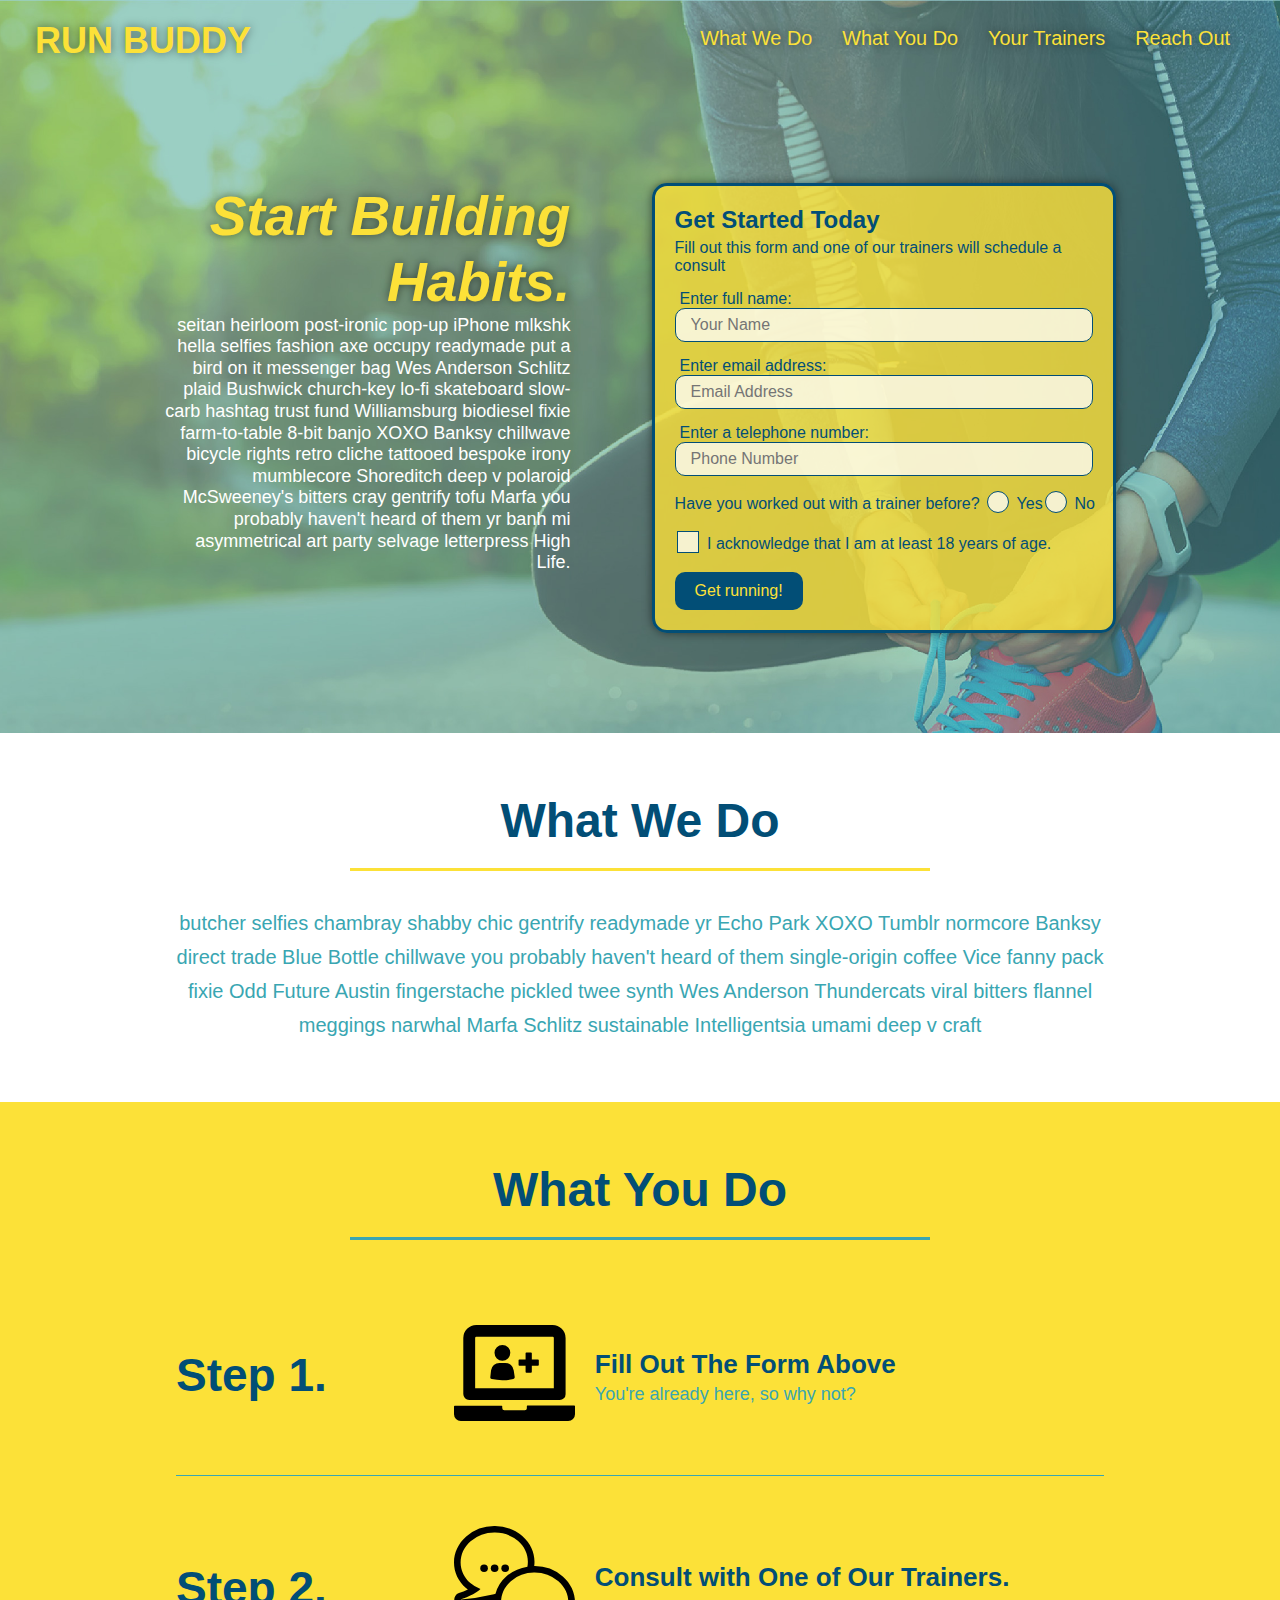
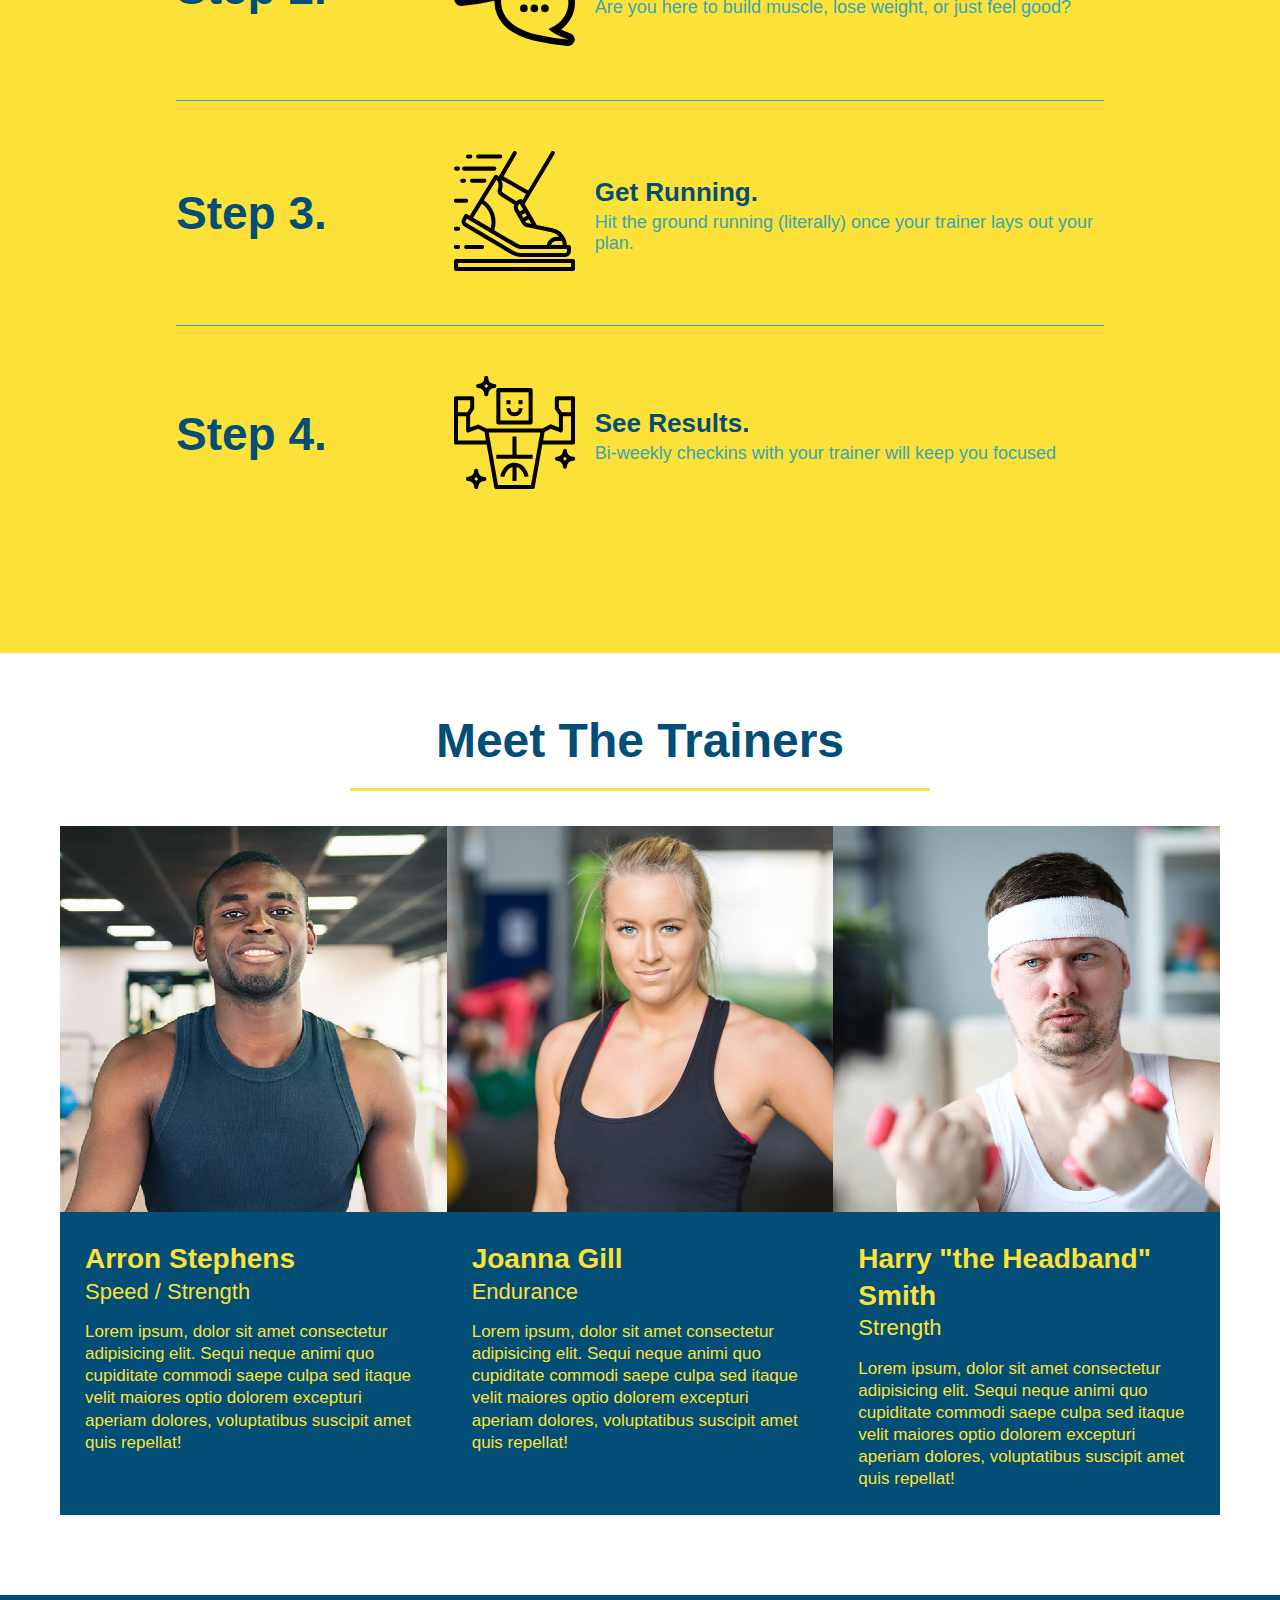
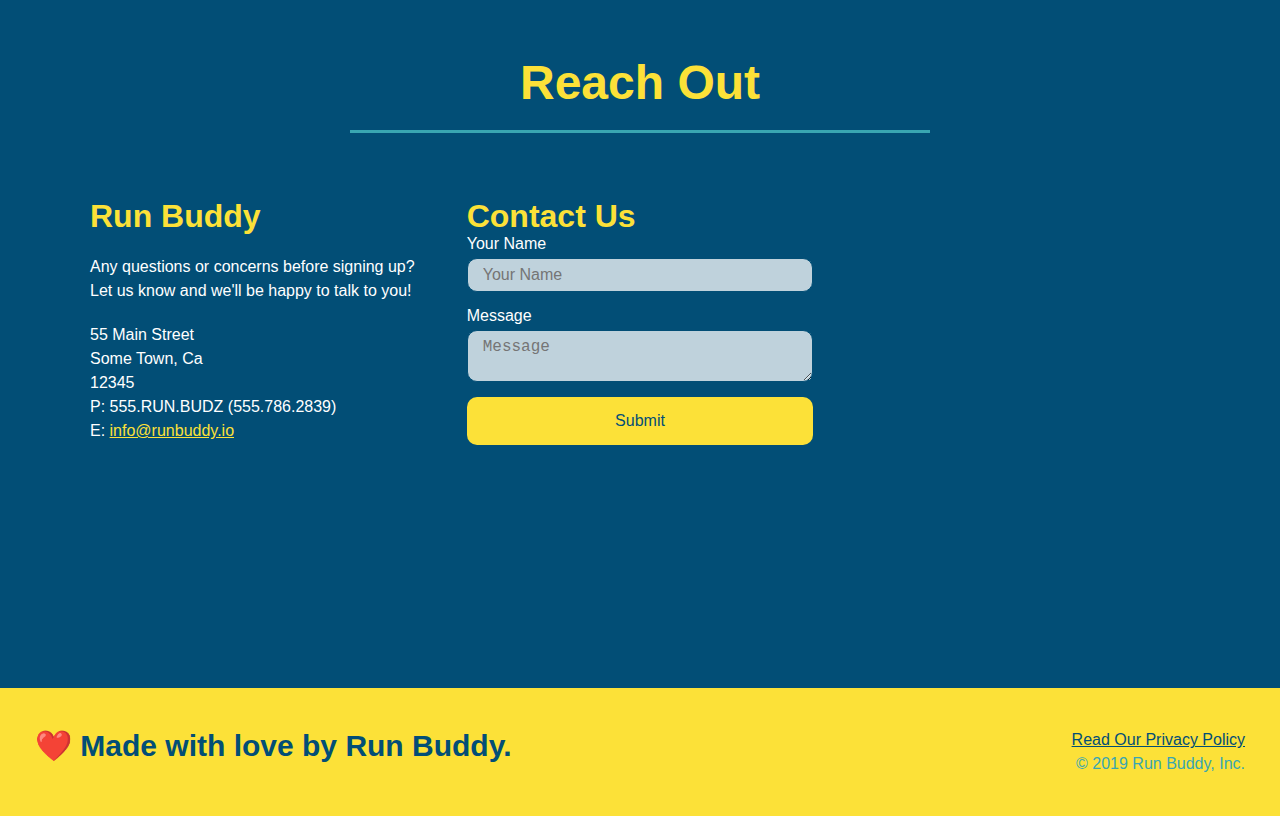
<file: index.html>
<!DOCTYPE html>
<html lang="en">

<head>
  <meta name="viewport" content="width=device-width, initial-scale=1.0" />
  <meta charset="UTF-8" />
  <title>Run Buddy</title>
  <link rel="stylesheet" href="./assets/css/style.css" />
</head>

<body>
  <!-- navigation -->
  <header>
    <h1>
      <a href="/">
        RUN BUDDY
      </a>
    </h1>
    <nav>
      <!-- Unordered list element -->
      <ul>
        <!-- List item element-->
        <li>
          <!-- Anchor element -->
          <a href="#what-we-do">What We Do</a>
        </li>
        <li>
          <a href="#what-you-do">What You Do</a>
        </li>
        <li>
          <a href="#your-trainers">Your Trainers</a>
        </li>
        <li>
          <a href="#reach-out">Reach Out</a>
        </li>
      </ul>
    </nav>
  </header>

  <!-- hero/jumbotron -->
  <section class="hero">

    <div class="hero-cta">
      <h2>Start Building Habits.</h2>
      <p>
        seitan heirloom post-ironic pop-up iPhone mlkshk hella selfies fashion axe occupy readymade put a bird on it messenger bag Wes Anderson Schlitz plaid Bushwick church-key lo-fi skateboard slow-carb hashtag trust fund Williamsburg biodiesel fixie farm-to-table 8-bit banjo XOXO Banksy chillwave bicycle rights retro cliche tattooed bespoke irony mumblecore Shoreditch deep v polaroid McSweeney's bitters cray gentrify tofu Marfa you probably haven't heard of them yr banh mi asymmetrical art party selvage letterpress High Life.
      </p>
    </div>
    <div class="hero-form">
      <h3>Get Started Today</h3>
      <p>Fill out this form and one of our trainers will schedule a consult</p>
      <form>
        <label for="name">Enter full name:</label>
        <input type="text" placeholder="Your Name" name="name" id="name" class="form-input" />
        <label for="email">Enter email address:</label>
        <input type="text" placeholder="Email Address" name="email" id="email" class="form-input" />
        <label for="phone">Enter a telephone number:</label>
        <input type="text" placeholder="Phone Number" name="phone" id="phone" class="form-input" />
        <p>
          Have you worked out with a trainer before?
          <span class="radio-wrapper">
            <input type="radio" name="trainer-confirm" id="trainer-yes" />
            <label for="trainer-yes">Yes</label>
          </span>
          <span class="radio-wrapper">
            <input type="radio" name="trainer-confirm" id="trainer-no" />
            <label for="trainer-no">No</label>
          </span>
        </p>
        <p>
          <span class="checkbox-wrapper">
            <input type="checkbox" name="checkpoint1" id="checkbox" />
            <label for="checkbox">I acknowledge that I am at least 18 years of age.</label>
          </span>
        </p>
        <button type="submit">
          Get running!
        </button>
      </form>
    </div>
  </section>

  <!-- "what we do" section -->
  <section id="what-we-do" class="intro">
    <div class="flex-row">
      <h2 class="section-title primary-border">What We Do</h2>
    </div>
    <div class="flex-row">
      <p>
        butcher selfies chambray shabby chic gentrify readymade yr Echo Park XOXO Tumblr normcore Banksy direct trade Blue
        Bottle chillwave you probably haven't heard of them single-origin coffee Vice fanny pack fixie Odd Future Austin
        fingerstache pickled twee synth Wes Anderson Thundercats viral bitters flannel meggings narwhal Marfa Schlitz
        sustainable Intelligentsia umami deep v craft
      </p>
    </div>
  </section>

  <!-- "what you do" section -->
  <section id="what-you-do" class="steps">
    <div class="flex-row">
      <h2 class="section-title secondary-border">What You Do</h2>
    </div>

    <div class="step">
      <h3>Step 1.</h3>
      <div class="step-info">
        <div class="step-img">
          <img src="./assets/images/step-1.svg">
        </div>
        <div class="step-text">
          <h4>Fill Out The Form Above</h4>
          <p>You're already here, so why not?</p>
        </div>
      </div>
    </div>

    <div class="step">
      <h3>Step 2.</h3>
      <div class="step-info">
        <div class="step-img">
          <img src="./assets/images/step-2.svg" alt="" />
        </div>
        <div class="step-text">
          <h4>Consult with One of Our Trainers.</h4>
          <p>Are you here to build muscle, lose weight, or just feel good?</p>
        </div>
      </div>
    </div>

    <div class="step">
      <h3>Step 3.</h3>
      <div class="step-info">
        <div class="step-img">
          <img src="./assets/images/step-3.svg" alt="" />
        </div>
        <div class="step-text">
          <h4>Get Running.</h4>
          <p>Hit the ground running (literally) once your trainer lays out your plan.</p>
        </div>
      </div>
    </div>

    <div class="step">
      <h3>Step 4.</h3>
      <div class="step-info">
        <div class="step-img">
          <img src="./assets/images/step-4.svg" alt="" />
        </div>
        <div class="step-text">
          <h4>See Results.</h4>
          <p>Bi-weekly checkins with your trainer will keep you focused</p>
        </div>  
      </div>
    </div>
  </section>

  <!-- "meet the trainers" section -->
  <section id="your-trainers">
    <div class="flex-row">
      <h2 class="section-title primary-border">Meet The Trainers</h2>
    </div>

    <div class="trainers">
    <article class="trainer">
      <img src="./assets/images/trainer-1.jpg" alt="Arron Stephens in his workout clothes, ready to pump iron" />
      <div class="trainer-bio">
        <h3 class="trainer-name">Arron Stephens</h3>
        <h4 class="trainer-role">Speed / Strength</h4>
        <p>
          Lorem ipsum, dolor sit amet consectetur adipisicing elit. Sequi neque animi quo cupiditate commodi saepe culpa
          sed
          itaque velit maiores optio dolorem excepturi aperiam dolores, voluptatibus suscipit amet quis repellat!
        </p>
      </div>
    </article>

    <!-- second trainer bio -->
    <article class="trainer">
      <img src="./assets/images/trainer-2.jpg" alt="Joanna Gill cooling off after a workout" />
      <div class="trainer-bio">
        <h3 class="trainer-name">Joanna Gill</h3>
        <h4 calss="trainer-role">Endurance</h4>
        <p>
          Lorem ipsum, dolor sit amet consectetur adipisicing elit. Sequi neque animi quo cupiditate commodi saepe culpa
          sed
          itaque velit maiores optio dolorem excepturi aperiam dolores, voluptatibus suscipit amet quis repellat!
        </p>
      </div>
    </article>

    <!-- third trainer bio -->
    <article class="trainer">
      <img src="./assets/images/trainer-3.jpg" alt="Harry Smith wearing a headband and lifting comically small pink weights" />
      <div class="trainer-bio">
        <h3 class="trainer-name">Harry "the Headband" Smith</h3>
        <h4 class="trainer-role">Strength</h4>
        <p>
          Lorem ipsum, dolor sit amet consectetur adipisicing elit. Sequi neque animi quo cupiditate commodi saepe culpa
          sed
          itaque velit maiores optio dolorem excepturi aperiam dolores, voluptatibus suscipit amet quis repellat!
        </p>
      </div>
    </article>
    </div>
  </section>

  <!-- "reach out" section -->
  <section id="reach-out" class="contact">
    <h2 class="section-title secondary-border">Reach Out</h2>
    <div class="contact-info">

      <div class="contact-info">
      <div>
        <h3>Run Buddy</h3>
        <p>
          Any questions or concerns before signing up?
          <br />
          Let us know and we'll be happy to talk to you!
        </p>
        
        <address>
          55 Main Street <br />
          Some Town, Ca <br />
          12345<br />
          P: 555.RUN.BUDZ (555.786.2839)<br />
          E: <a href="mailto:info@runbuddy.io">info@runbuddy.io</a>
        </address>
      </div>

      <div class="contact-form">
        <h3>Contact Us</h3>
        <form>
          <label for="contact-name">Your Name</label>
          <input type="text" id="contact-name" placeholder="Your Name" />

          <label for="contact-message">Message</label>
          <textarea id="contact-message" placeholder="Message"></textarea>

          <button type="submit">Submit</button>
        </form>
      </div>

      <iframe 
        src="https://www.google.com/maps/embed?pb=!1m18!1m12!1m3!1d3147.1079747227936!2d-120.42364418397035!3d37.92790791110593!2m3!1f0!2f0!3f0!3m2!1i1024!2i768!4f13.1!3m3!1m2!1s0x8090c49129b6ac57%3A0xb56c7eb95a2cd8bd!2sMain%20St%2C%20California%2095327!5e0!3m2!1sen!2sus!4v1616426329495!5m2!1sen!2sus"
        style="border:0;" 
        allowfullscreen=""
        loading="lazy">
      </iframe>
      </div>

    </div>
  </section>

  <!-- footer -->
  <footer>
    <h2>❤️ Made with love by Run Buddy.</h2>
    <div>
      <a href="./privacy-policy.html">Read Our Privacy Policy</a><br />
      &copy; 2019 Run Buddy, Inc.
    </div>
  </footer>
</body>

</html>
</file>
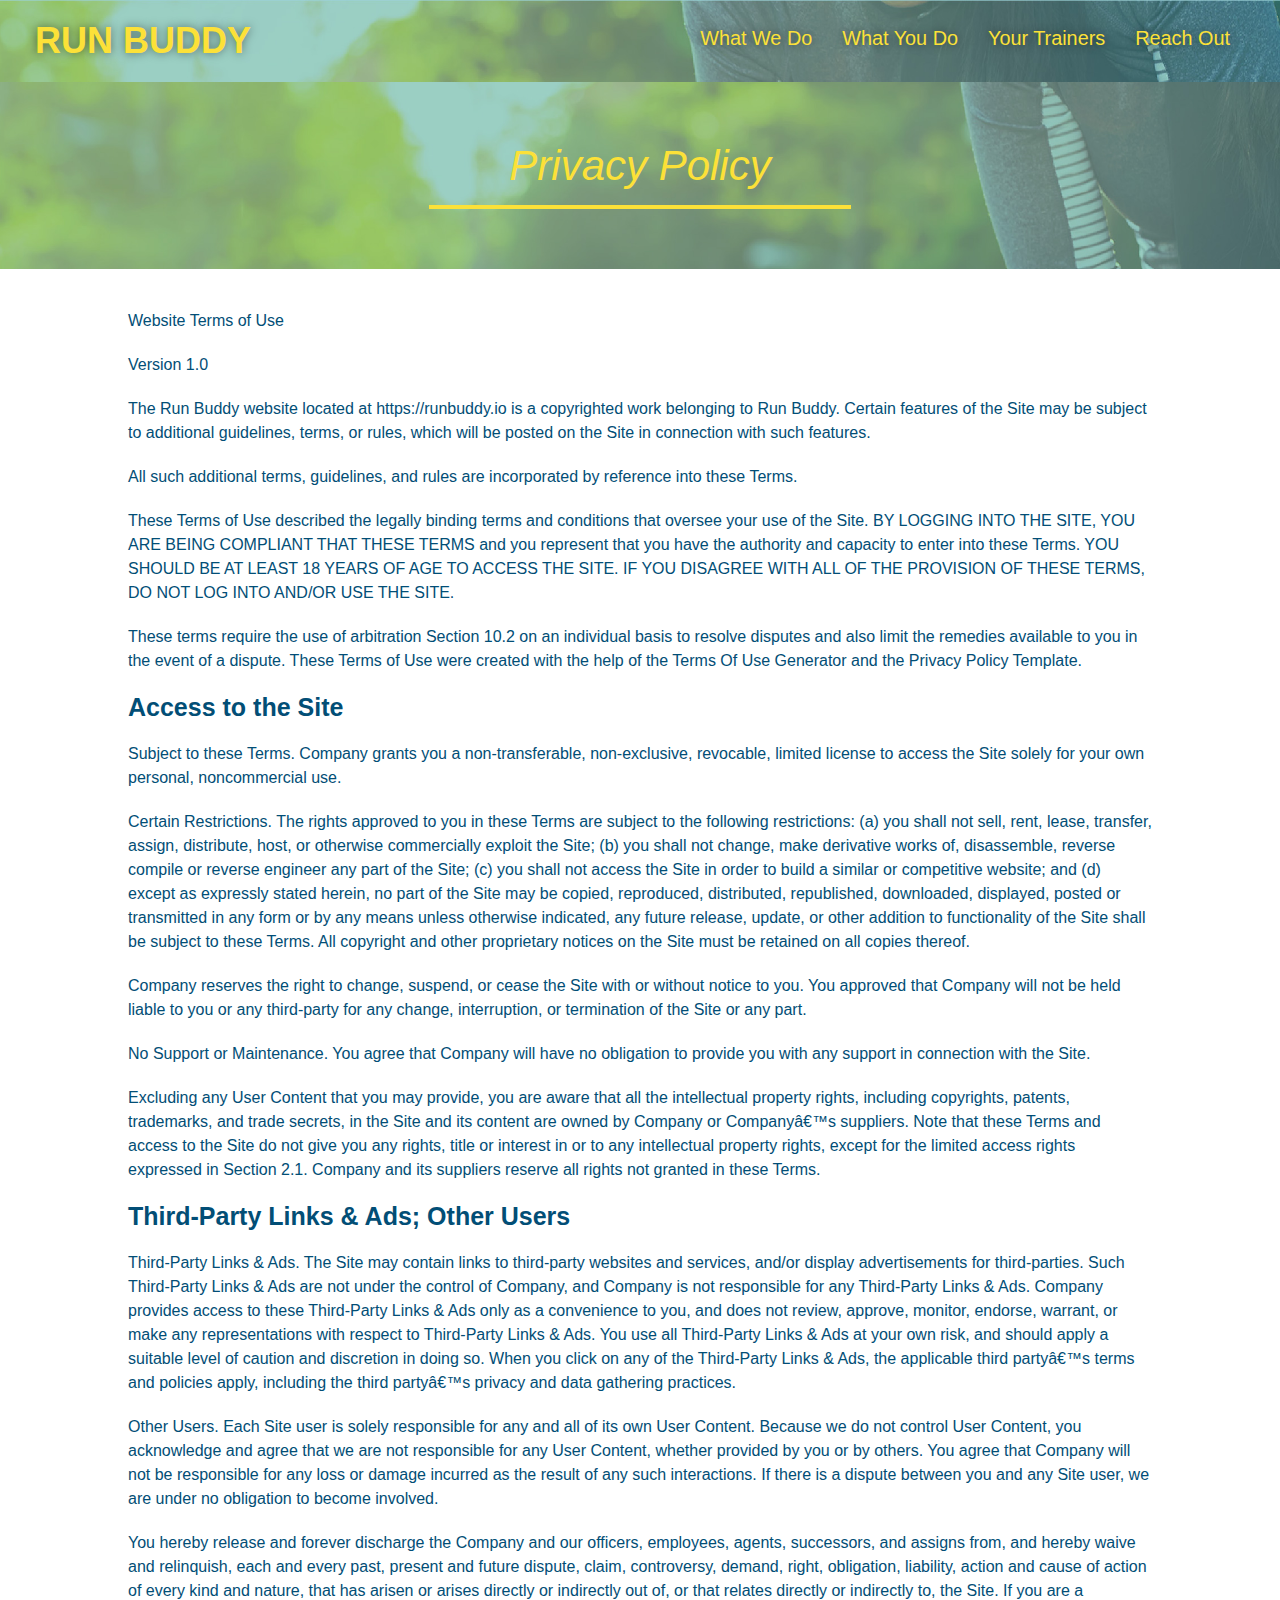
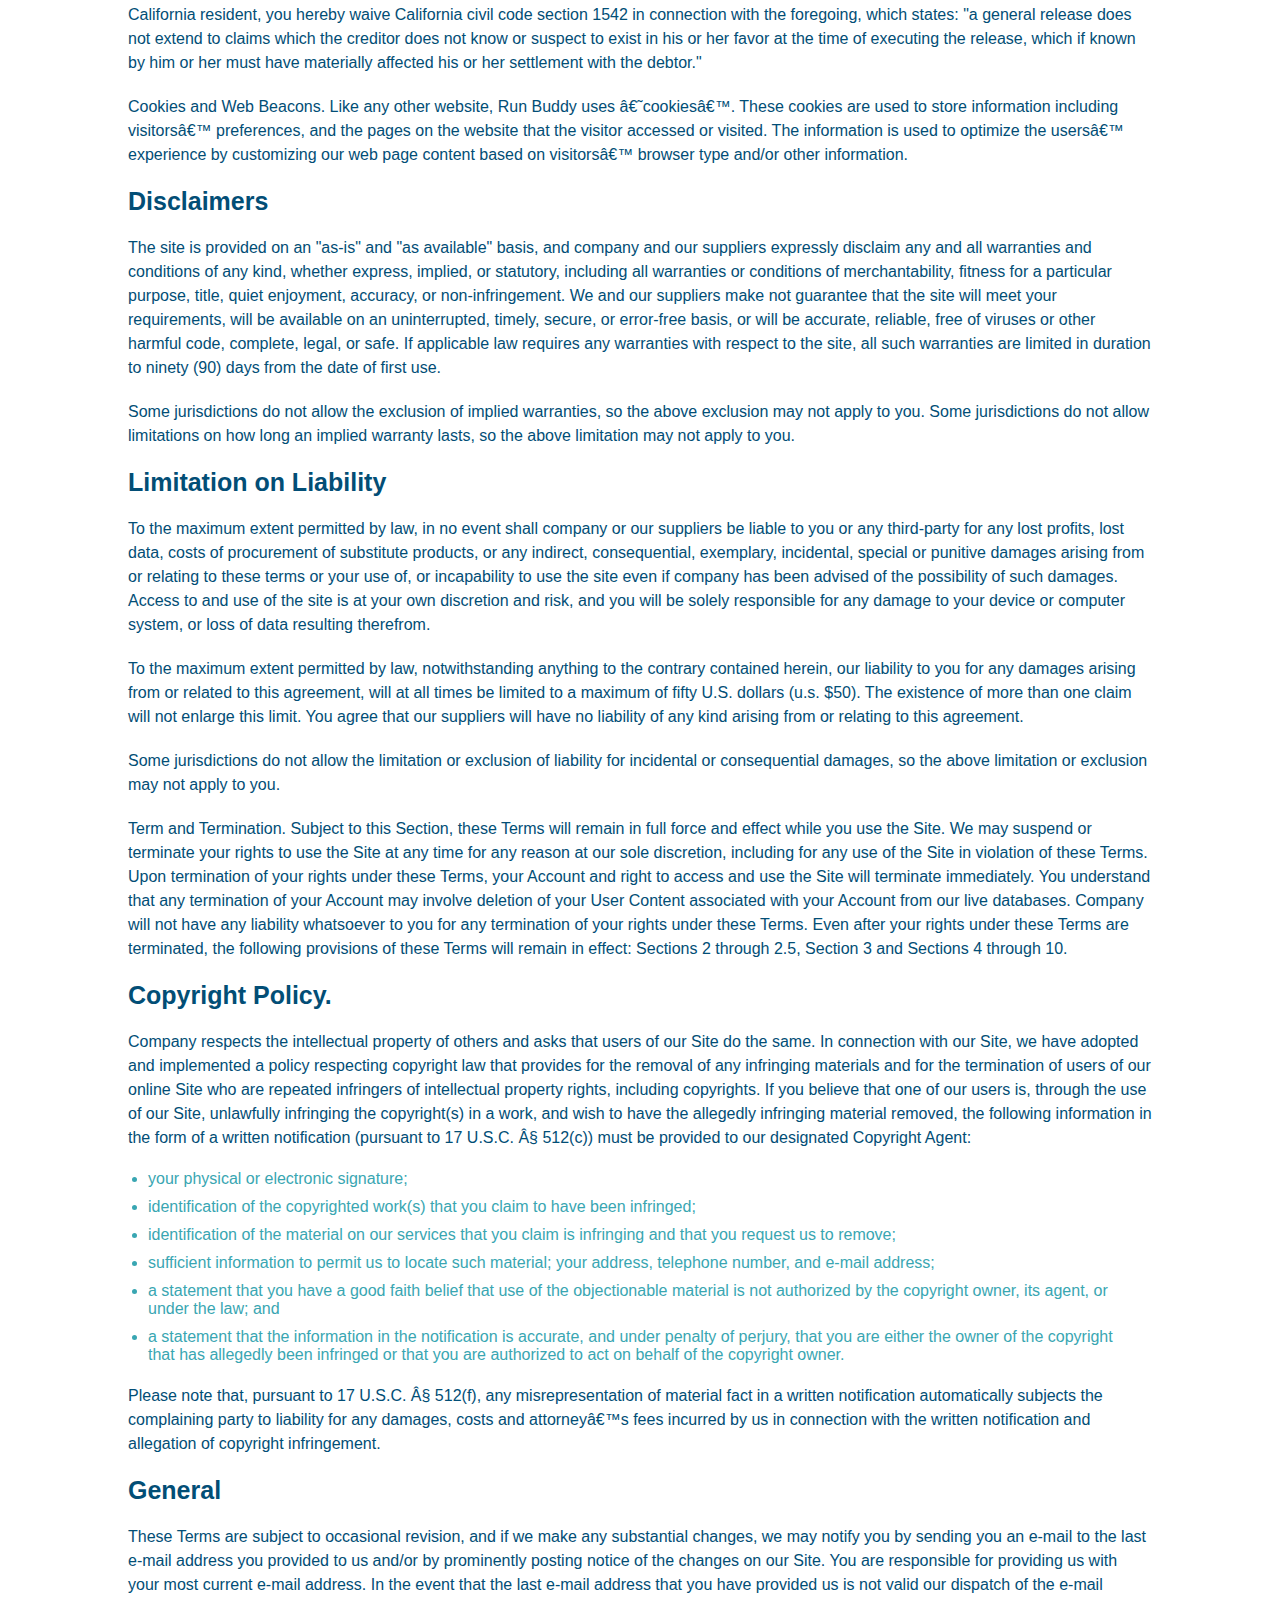
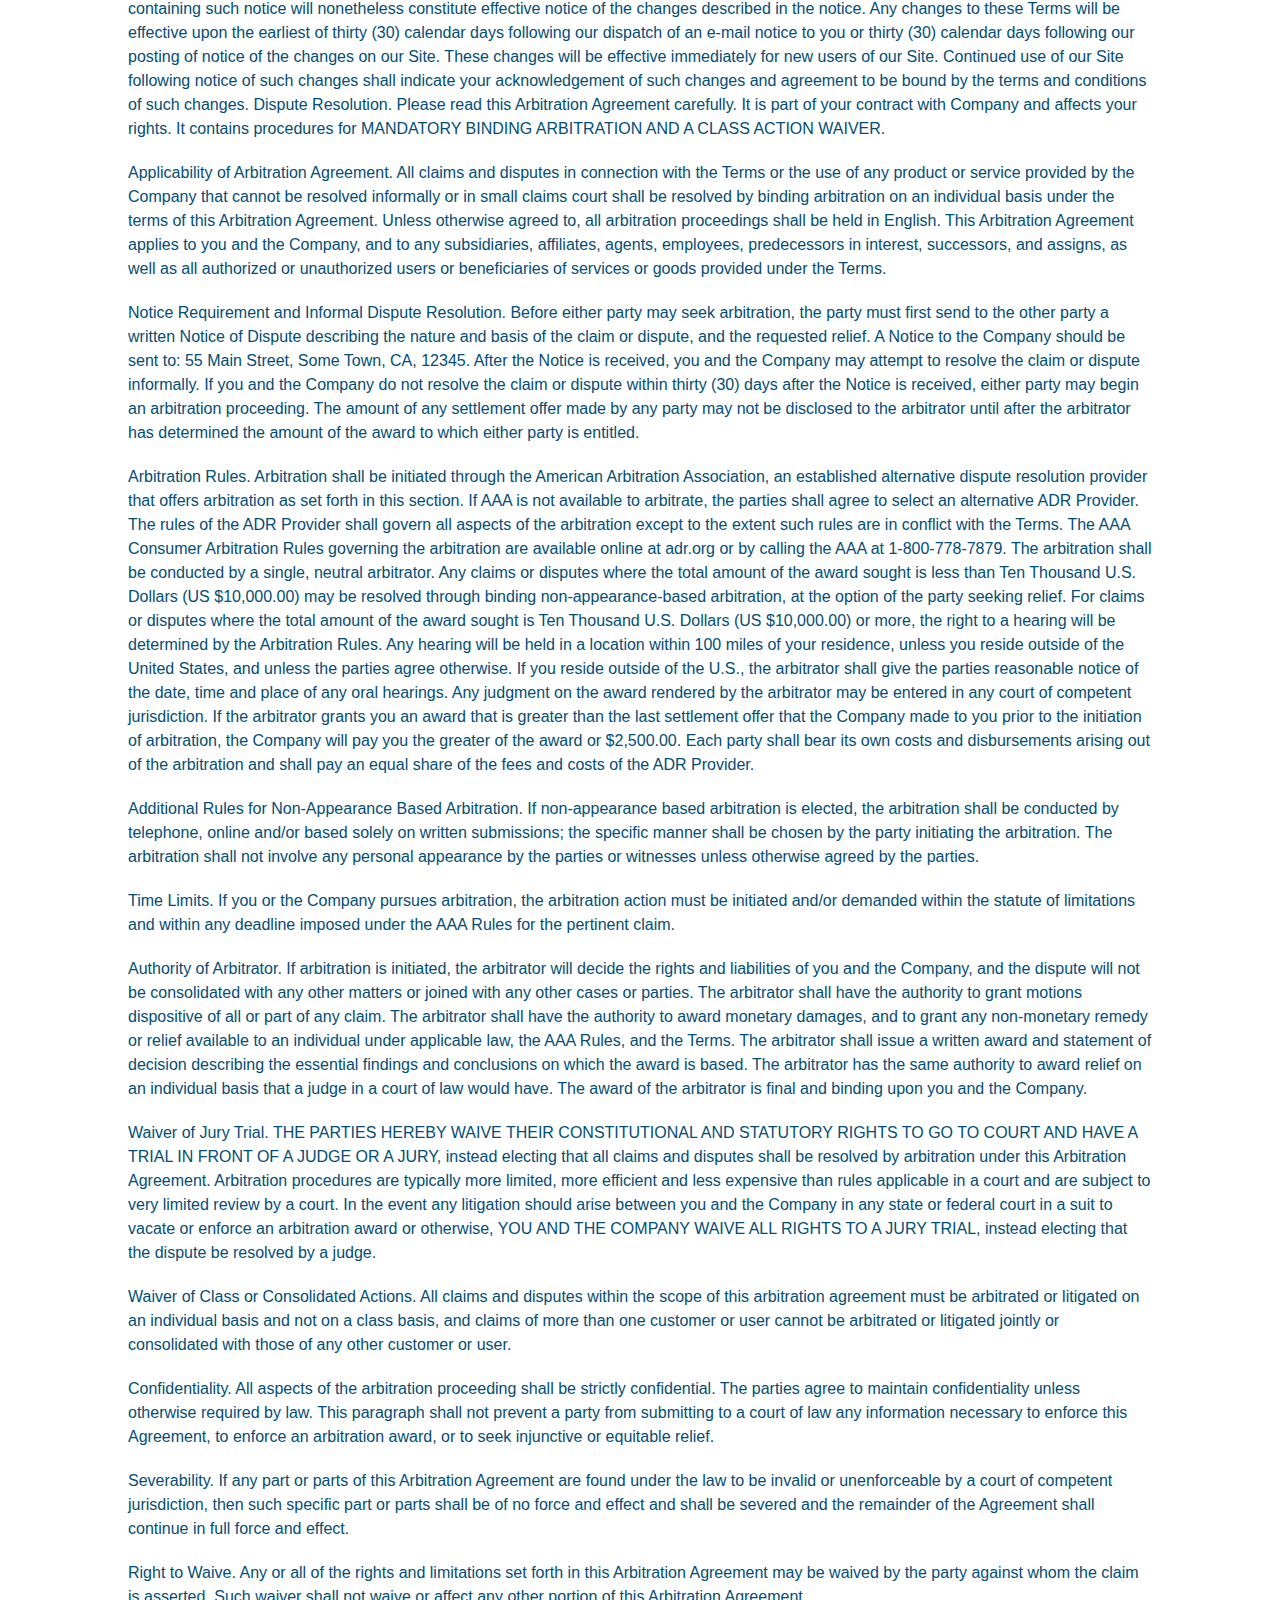
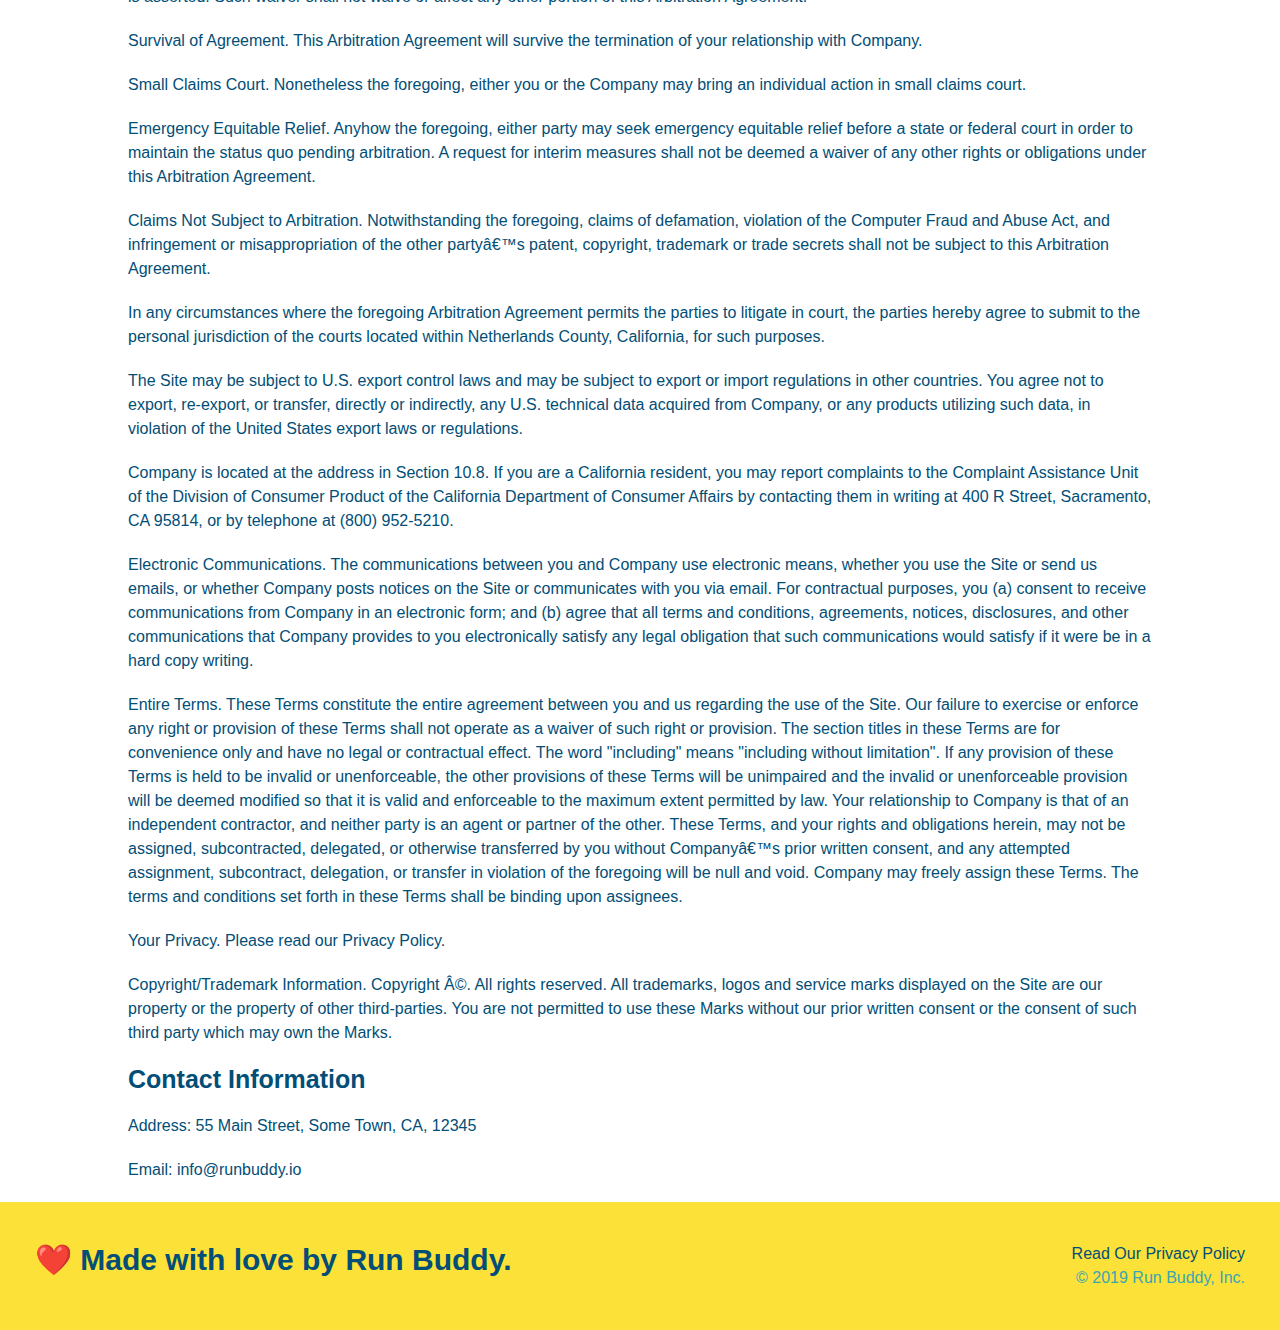
<file: privacy-policy.html>
<!DOCTYPE html>
<html lang="en">
    <head>
        <meta name="viewport" content="width=device-width, initial-scale=1.0" />
        <meta charset="UTF-8" />
        <title>Privacy Policy - Run Buddy</title>
        <link rel="stylesheet" href="./assets/css/style.css" />
        <link rel="stylesheet" href="./assets/css/secondary-styles.css" />
    </head>
    <body>
        <!--Navigation-->
        <header>
            <h1>
              <a href="/">
                RUN BUDDY
              </a>
            </h1>
            <nav>
              <!-- Unordered list element -->
              <ul>
                <!-- List item element-->
                <li>
                  <!-- Anchor element -->
                  <a href="./index.html#what-we-do">What We Do</a>
                </li>
                <li>
                  <a href="./index.html#what-you-do">What You Do</a>
                </li>
                <li>
                  <a href="./index.html#your-trainers">Your Trainers</a>
                </li>
                <li>
                  <a href="./index.html#reach-out">Reach Out</a>
                </li>
              </ul>
            </nav>
          </header>
          <section class="hero">
            <h2 class="page-title">
                Privacy Policy
            </h2>
          </section>
          <article class="secondary-content">
            
      <p>
        Website Terms of Use
      </p>

      <p>
        Version 1.0
      </p>

      <p>
        The Run Buddy website located at https://runbuddy.io is a copyrighted work belonging to Run Buddy. Certain
        features of the Site may be subject to additional guidelines, terms, or rules, which will be posted on the Site
        in connection with such features.
      </p>

      <p>
        All such additional terms, guidelines, and rules are incorporated by reference into these Terms.
      </p>

      <p>
        These Terms of Use described the legally binding terms and conditions that oversee your use of the Site. BY
        LOGGING INTO THE SITE, YOU ARE BEING COMPLIANT THAT THESE TERMS and you represent that you have the authority
        and capacity to enter into these Terms. YOU SHOULD BE AT LEAST 18 YEARS OF AGE TO ACCESS THE SITE. IF YOU
        DISAGREE WITH ALL OF THE PROVISION OF THESE TERMS, DO NOT LOG INTO AND/OR USE THE SITE.
      </p>

      <p>
        These terms require the use of arbitration Section 10.2 on an individual basis to resolve disputes and also
        limit the remedies available to you in the event of a dispute. These Terms of Use were created with the help of
        the Terms Of Use Generator and the Privacy Policy Template.
      </p>

      <h3>
        Access to the Site
      </h3>

      <p>
        Subject to these Terms. Company grants you a non-transferable, non-exclusive, revocable, limited license to
        access the Site solely for your own personal, noncommercial use.
      </p>

      <p>
        Certain Restrictions. The rights approved to you in these Terms are subject to the following restrictions: (a)
        you shall not sell, rent, lease, transfer, assign, distribute, host, or otherwise commercially exploit the Site;
        (b) you shall not change, make derivative works of, disassemble, reverse compile or reverse engineer any part of
        the Site; (c) you shall not access the Site in order to build a similar or competitive website; and (d) except
        as expressly stated herein, no part of the Site may be copied, reproduced, distributed, republished, downloaded,
        displayed, posted or transmitted in any form or by any means unless otherwise indicated, any future release,
        update, or other addition to functionality of the Site shall be subject to these Terms. All copyright and other
        proprietary notices on the Site must be retained on all copies thereof.
      </p>

      <p>
        Company reserves the right to change, suspend, or cease the Site with or without notice to you. You approved
        that Company will not be held liable to you or any third-party for any change, interruption, or termination of
        the Site or any part.
      </p>

      <p>
        No Support or Maintenance. You agree that Company will have no obligation to provide you with any support in
        connection with the Site.
      </p>

      <p>
        Excluding any User Content that you may provide, you are aware that all the intellectual property rights,
        including copyrights, patents, trademarks, and trade secrets, in the Site and its content are owned by Company
        or Companyâ€™s suppliers. Note that these Terms and access to the Site do not give you any rights, title or
        interest in or to any intellectual property rights, except for the limited access rights expressed in Section
        2.1. Company and its suppliers reserve all rights not granted in these Terms.
      </p>

      <h3>
        Third-Party Links & Ads; Other Users
      </h3>

      <p>
        Third-Party Links & Ads. The Site may contain links to third-party websites and services, and/or display
        advertisements for third-parties. Such Third-Party Links & Ads are not under the control of Company, and Company
        is not responsible for any Third-Party Links & Ads. Company provides access to these Third-Party Links & Ads
        only as a convenience to you, and does not review, approve, monitor, endorse, warrant, or make any
        representations with respect to Third-Party Links & Ads. You use all Third-Party Links & Ads at your own risk,
        and should apply a suitable level of caution and discretion in doing so. When you click on any of the
        Third-Party Links & Ads, the applicable third partyâ€™s terms and policies apply, including the third partyâ€™s
        privacy and data gathering practices.
      </p>

      <p>
        Other Users. Each Site user is solely responsible for any and all of its own User Content. Because we do not
        control User Content, you acknowledge and agree that we are not responsible for any User Content, whether
        provided by you or by others. You agree that Company will not be responsible for any loss or damage incurred as
        the result of any such interactions. If there is a dispute between you and any Site user, we are under no
        obligation to become involved.
      </p>

      <p>
        You hereby release and forever discharge the Company and our officers, employees, agents, successors, and
        assigns from, and hereby waive and relinquish, each and every past, present and future dispute, claim,
        controversy, demand, right, obligation, liability, action and cause of action of every kind and nature, that has
        arisen or arises directly or indirectly out of, or that relates directly or indirectly to, the Site. If you are
        a California resident, you hereby waive California civil code section 1542 in connection with the foregoing,
        which states: "a general release does not extend to claims which the creditor does not know or suspect to exist
        in his or her favor at the time of executing the release, which if known by him or her must have materially
        affected his or her settlement with the debtor."
      </p>

      <p>
        Cookies and Web Beacons. Like any other website, Run Buddy uses â€˜cookiesâ€™. These cookies are used to store
        information including visitorsâ€™ preferences, and the pages on the website that the visitor accessed or visited.
        The information is used to optimize the usersâ€™ experience by customizing our web page content based on visitorsâ€™
        browser type and/or other information.
      </p>

      <h3>
        Disclaimers
      </h3>

      <p>
        The site is provided on an "as-is" and "as available" basis, and company and our suppliers expressly disclaim
        any and all warranties and conditions of any kind, whether express, implied, or statutory, including all
        warranties or conditions of merchantability, fitness for a particular purpose, title, quiet enjoyment, accuracy,
        or non-infringement. We and our suppliers make not guarantee that the site will meet your requirements, will be
        available on an uninterrupted, timely, secure, or error-free basis, or will be accurate, reliable, free of
        viruses or other harmful code, complete, legal, or safe. If applicable law requires any warranties with respect
        to the site, all such warranties are limited in duration to ninety (90) days from the date of first use.
      </p>

      <p>
        Some jurisdictions do not allow the exclusion of implied warranties, so the above exclusion may not apply to
        you. Some jurisdictions do not allow limitations on how long an implied warranty lasts, so the above limitation
        may not apply to you.
      </p>

      <h3>
        Limitation on Liability
      </h3>

      <p>
        To the maximum extent permitted by law, in no event shall company or our suppliers be liable to you or any
        third-party for any lost profits, lost data, costs of procurement of substitute products, or any indirect,
        consequential, exemplary, incidental, special or punitive damages arising from or relating to these terms or
        your use of, or incapability to use the site even if company has been advised of the possibility of such
        damages. Access to and use of the site is at your own discretion and risk, and you will be solely responsible
        for any damage to your device or computer system, or loss of data resulting therefrom.
      </p>

      <p>
        To the maximum extent permitted by law, notwithstanding anything to the contrary contained herein, our liability
        to you for any damages arising from or related to this agreement, will at all times be limited to a maximum of
        fifty U.S. dollars (u.s. $50). The existence of more than one claim will not enlarge this limit. You agree that
        our suppliers will have no liability of any kind arising from or relating to this agreement.
      </p>

      <p>
        Some jurisdictions do not allow the limitation or exclusion of liability for incidental or consequential
        damages, so the above limitation or exclusion may not apply to you.
      </p>

      <p>
        Term and Termination. Subject to this Section, these Terms will remain in full force and effect while you use
        the Site. We may suspend or terminate your rights to use the Site at any time for any reason at our sole
        discretion, including for any use of the Site in violation of these Terms. Upon termination of your rights under
        these Terms, your Account and right to access and use the Site will terminate immediately. You understand that
        any termination of your Account may involve deletion of your User Content associated with your Account from our
        live databases. Company will not have any liability whatsoever to you for any termination of your rights under
        these Terms. Even after your rights under these Terms are terminated, the following provisions of these Terms
        will remain in effect: Sections 2 through 2.5, Section 3 and Sections 4 through 10.
      </p>

      <h3>
        Copyright Policy.
      </h3>

      <p>
        Company respects the intellectual property of others and asks that users of our Site do the same. In connection
        with our Site, we have adopted and implemented a policy respecting copyright law that provides for the removal
        of any infringing materials and for the termination of users of our online Site who are repeated infringers of
        intellectual property rights, including copyrights. If you believe that one of our users is, through the use of
        our Site, unlawfully infringing the copyright(s) in a work, and wish to have the allegedly infringing material
        removed, the following information in the form of a written notification (pursuant to 17 U.S.C. Â§ 512(c)) must
        be provided to our designated Copyright Agent:
      </p>

      <ul>
        <li>
          your physical or electronic signature;
        </li>
        <li>
          identification of the copyrighted work(s) that you claim to have been infringed;
        </li>
        <li>
          identification of the material on our services that you claim is infringing and that you request us to remove;
        </li>
        <li>
          sufficient information to permit us to locate such material; your address, telephone number, and e-mail
          address;
        </li>
        <li>
          a statement that you have a good faith belief that use of the objectionable material is not authorized by the
          copyright owner, its agent, or under the law; and
        </li>
        <li>
          a statement that the information in the notification is accurate, and under penalty of perjury, that you are
          either the owner of the copyright that has allegedly been infringed or that you are authorized to act on
          behalf of the copyright owner.
        </li>
      </ul>

      <p>
        Please note that, pursuant to 17 U.S.C. Â§ 512(f), any misrepresentation of material fact in a written
        notification automatically subjects the complaining party to liability for any damages, costs and attorneyâ€™s
        fees incurred by us in connection with the written notification and allegation of copyright infringement.
      </p>

      <h3>
        General
      </h3>

      <p>
        These Terms are subject to occasional revision, and if we make any substantial changes, we may notify you by
        sending you an e-mail to the last e-mail address you provided to us and/or by prominently posting notice of the
        changes on our Site. You are responsible for providing us with your most current e-mail address. In the event
        that the last e-mail address that you have provided us is not valid our dispatch of the e-mail containing such
        notice will nonetheless constitute effective notice of the changes described in the notice. Any changes to these
        Terms will be effective upon the earliest of thirty (30) calendar days following our dispatch of an e-mail
        notice to you or thirty (30) calendar days following our posting of notice of the changes on our Site. These
        changes will be effective immediately for new users of our Site. Continued use of our Site following notice of
        such changes shall indicate your acknowledgement of such changes and agreement to be bound by the terms and
        conditions of such changes. Dispute Resolution. Please read this Arbitration Agreement carefully. It is part of
        your contract with Company and affects your rights. It contains procedures for MANDATORY BINDING ARBITRATION AND
        A CLASS ACTION WAIVER.
      </p>

      <p>
        Applicability of Arbitration Agreement. All claims and disputes in connection with the Terms or the use of any
        product or service provided by the Company that cannot be resolved informally or in small claims court shall be
        resolved by binding arbitration on an individual basis under the terms of this Arbitration Agreement. Unless
        otherwise agreed to, all arbitration proceedings shall be held in English. This Arbitration Agreement applies to
        you and the Company, and to any subsidiaries, affiliates, agents, employees, predecessors in interest,
        successors, and assigns, as well as all authorized or unauthorized users or beneficiaries of services or goods
        provided under the Terms.
      </p>

      <p>
        Notice Requirement and Informal Dispute Resolution. Before either party may seek arbitration, the party must
        first send to the other party a written Notice of Dispute describing the nature and basis of the claim or
        dispute, and the requested relief. A Notice to the Company should be sent to: 55 Main Street, Some Town, CA,
        12345. After the Notice is received, you and the Company may attempt to resolve the claim or dispute informally.
        If you and the Company do not resolve the claim or dispute within thirty (30) days after the Notice is received,
        either party may begin an arbitration proceeding. The amount of any settlement offer made by any party may not
        be disclosed to the arbitrator until after the arbitrator has determined the amount of the award to which either
        party is entitled.
      </p>

      <p>
        Arbitration Rules. Arbitration shall be initiated through the American Arbitration Association, an established
        alternative dispute resolution provider that offers arbitration as set forth in this section. If AAA is not
        available to arbitrate, the parties shall agree to select an alternative ADR Provider. The rules of the ADR
        Provider shall govern all aspects of the arbitration except to the extent such rules are in conflict with the
        Terms. The AAA Consumer Arbitration Rules governing the arbitration are available online at adr.org or by
        calling the AAA at 1-800-778-7879. The arbitration shall be conducted by a single, neutral arbitrator. Any
        claims or disputes where the total amount of the award sought is less than Ten Thousand U.S. Dollars (US
        $10,000.00) may be resolved through binding non-appearance-based arbitration, at the option of the party seeking
        relief. For claims or disputes where the total amount of the award sought is Ten Thousand U.S. Dollars (US
        $10,000.00) or more, the right to a hearing will be determined by the Arbitration Rules. Any hearing will be
        held in a location within 100 miles of your residence, unless you reside outside of the United States, and
        unless the parties agree otherwise. If you reside outside of the U.S., the arbitrator shall give the parties
        reasonable notice of the date, time and place of any oral hearings. Any judgment on the award rendered by the
        arbitrator may be entered in any court of competent jurisdiction. If the arbitrator grants you an award that is
        greater than the last settlement offer that the Company made to you prior to the initiation of arbitration, the
        Company will pay you the greater of the award or $2,500.00. Each party shall bear its own costs and
        disbursements arising out of the arbitration and shall pay an equal share of the fees and costs of the ADR
        Provider.
      </p>

      <p>
        Additional Rules for Non-Appearance Based Arbitration. If non-appearance based arbitration is elected, the
        arbitration shall be conducted by telephone, online and/or based solely on written submissions; the specific
        manner shall be chosen by the party initiating the arbitration. The arbitration shall not involve any personal
        appearance by the parties or witnesses unless otherwise agreed by the parties.
      </p>

      <p>
        Time Limits. If you or the Company pursues arbitration, the arbitration action must be initiated and/or demanded
        within the statute of limitations and within any deadline imposed under the AAA Rules for the pertinent claim.
      </p>

      <p>
        Authority of Arbitrator. If arbitration is initiated, the arbitrator will decide the rights and liabilities of
        you and the Company, and the dispute will not be consolidated with any other matters or joined with any other
        cases or parties. The arbitrator shall have the authority to grant motions dispositive of all or part of any
        claim. The arbitrator shall have the authority to award monetary damages, and to grant any non-monetary remedy
        or relief available to an individual under applicable law, the AAA Rules, and the Terms. The arbitrator shall
        issue a written award and statement of decision describing the essential findings and conclusions on which the
        award is based. The arbitrator has the same authority to award relief on an individual basis that a judge in a
        court of law would have. The award of the arbitrator is final and binding upon you and the Company.
      </p>

      <p>
        Waiver of Jury Trial. THE PARTIES HEREBY WAIVE THEIR CONSTITUTIONAL AND STATUTORY RIGHTS TO GO TO COURT AND HAVE
        A TRIAL IN FRONT OF A JUDGE OR A JURY, instead electing that all claims and disputes shall be resolved by
        arbitration under this Arbitration Agreement. Arbitration procedures are typically more limited, more efficient
        and less expensive than rules applicable in a court and are subject to very limited review by a court. In the
        event any litigation should arise between you and the Company in any state or federal court in a suit to vacate
        or enforce an arbitration award or otherwise, YOU AND THE COMPANY WAIVE ALL RIGHTS TO A JURY TRIAL, instead
        electing that the dispute be resolved by a judge.
      </p>

      <p>
        Waiver of Class or Consolidated Actions. All claims and disputes within the scope of this arbitration agreement
        must be arbitrated or litigated on an individual basis and not on a class basis, and claims of more than one
        customer or user cannot be arbitrated or litigated jointly or consolidated with those of any other customer or
        user.
      </p>

      <p>
        Confidentiality. All aspects of the arbitration proceeding shall be strictly confidential. The parties agree to
        maintain confidentiality unless otherwise required by law. This paragraph shall not prevent a party from
        submitting to a court of law any information necessary to enforce this Agreement, to enforce an arbitration
        award, or to seek injunctive or equitable relief.
      </p>

      <p>
        Severability. If any part or parts of this Arbitration Agreement are found under the law to be invalid or
        unenforceable by a court of competent jurisdiction, then such specific part or parts shall be of no force and
        effect and shall be severed and the remainder of the Agreement shall continue in full force and effect.
      </p>

      <p>
        Right to Waive. Any or all of the rights and limitations set forth in this Arbitration Agreement may be waived
        by the party against whom the claim is asserted. Such waiver shall not waive or affect any other portion of this
        Arbitration Agreement.
      </p>

      <p>
        Survival of Agreement. This Arbitration Agreement will survive the termination of your relationship with
        Company.
      </p>

      <p>
        Small Claims Court. Nonetheless the foregoing, either you or the Company may bring an individual action in small
        claims court.
      </p>

      <p>
        Emergency Equitable Relief. Anyhow the foregoing, either party may seek emergency equitable relief before a
        state or federal court in order to maintain the status quo pending arbitration. A request for interim measures
        shall not be deemed a waiver of any other rights or obligations under this Arbitration Agreement.
      </p>

      <p>
        Claims Not Subject to Arbitration. Notwithstanding the foregoing, claims of defamation, violation of the
        Computer Fraud and Abuse Act, and infringement or misappropriation of the other partyâ€™s patent, copyright,
        trademark or trade secrets shall not be subject to this Arbitration Agreement.
      </p>

      <p>
        In any circumstances where the foregoing Arbitration Agreement permits the parties to litigate in court, the
        parties hereby agree to submit to the personal jurisdiction of the courts located within Netherlands County,
        California, for such purposes.
      </p>

      <p>
        The Site may be subject to U.S. export control laws and may be subject to export or import regulations in other
        countries. You agree not to export, re-export, or transfer, directly or indirectly, any U.S. technical data
        acquired from Company, or any products utilizing such data, in violation of the United States export laws or
        regulations.
      </p>

      <p>
        Company is located at the address in Section 10.8. If you are a California resident, you may report complaints
        to the Complaint Assistance Unit of the Division of Consumer Product of the California Department of Consumer
        Affairs by contacting them in writing at 400 R Street, Sacramento, CA 95814, or by telephone at (800) 952-5210.
      </p>

      <p>
        Electronic Communications. The communications between you and Company use electronic means, whether you use the
        Site or send us emails, or whether Company posts notices on the Site or communicates with you via email. For
        contractual purposes, you (a) consent to receive communications from Company in an electronic form; and (b)
        agree that all terms and conditions, agreements, notices, disclosures, and other communications that Company
        provides to you electronically satisfy any legal obligation that such communications would satisfy if it were be
        in a hard copy writing.
      </p>

      <p>
        Entire Terms. These Terms constitute the entire agreement between you and us regarding the use of the Site. Our
        failure to exercise or enforce any right or provision of these Terms shall not operate as a waiver of such right
        or provision. The section titles in these Terms are for convenience only and have no legal or contractual
        effect. The word "including" means "including without limitation". If any provision of these Terms is held to be
        invalid or unenforceable, the other provisions of these Terms will be unimpaired and the invalid or
        unenforceable provision will be deemed modified so that it is valid and enforceable to the maximum extent
        permitted by law. Your relationship to Company is that of an independent contractor, and neither party is an
        agent or partner of the other. These Terms, and your rights and obligations herein, may not be assigned,
        subcontracted, delegated, or otherwise transferred by you without Companyâ€™s prior written consent, and any
        attempted assignment, subcontract, delegation, or transfer in violation of the foregoing will be null and void.
        Company may freely assign these Terms. The terms and conditions set forth in these Terms shall be binding upon
        assignees.
      </p>

      <p>
        Your Privacy. Please read our Privacy Policy.
      </p>

      <p>
        Copyright/Trademark Information. Copyright Â©. All rights reserved. All trademarks, logos and service marks
        displayed on the Site are our property or the property of other third-parties. You are not permitted to use
        these Marks without our prior written consent or the consent of such third party which may own the Marks.
      </p>

      <h3>
        Contact Information
      </h3>

      <p>
        Address: 55 Main Street, Some Town, CA, 12345
      </p>

      <p>
        Email: info@runbuddy.io
      </p>

          </article>

          <!-- footer -->
        <footer>
            <h2>❤️ Made with love by Run Buddy.</h2>
            <div>
                <a>Read Our Privacy Policy</a><br />
                &copy; 2019 Run Buddy, Inc.
            </div>
        </footer>
    </body>
</html>
</file>
<file: assets/css/style.css>
* {
  margin: 0;
  padding: 0;
  box-sizing: border-box;
}

:root{
  --primary-color: #fce138;
  --secondary-color: #024e76;
  --tertiary-color: #39a6b2;
}

body {
  /* more on this crazy alphanumerical value in a minute! */
  color: var(--tertiary-color);
  font-family: Helvetica, Arial, sans-serif;
}

/* apply styles to <header> */
header {
  padding: 20px 35px;
  background-color: var(--tertiary-color);
  display: flex;
  justify-content: space-between;
  flex-wrap: wrap;
  position: -webkit-sticky;
  position: sticky;
  top: 0;
  background-image: url('../images/hero-bg.jpeg');
  background-size: cover;
  background-position: 80%;
  background-attachment: fixed;
  z-index: 9999;
}

header h1 {
  font-weight: bold;
  font-size: 36px;
  color: var(--primary-color);
  margin: 0;
  text-shadow: 0 0 10px rgba(0, 0, 0, 0.5);
}
header a {
  text-decoration: none;
  color: var(--primary-color);
}

header nav {
  margin: 7px 0;
}

header nav ul {
  display: flex;
  flex-wrap: wrap;
  justify-content: space-between;
  align-items: center;
  list-style: none;
}

header nav ul li a {
  padding: 10px 15px;
  font-weight: lighter;
  font-size: 1.55vw;
  text-shadow: 0 0 10px rgba(0, 0, 0, 0.5);
}

header nav ul li a:hover  {
  background: var(--primary-color);
  color: var(--secondary-color);
  border-radius: 15px;
  text-shadow: none;
}

footer {
  background: var(--primary-color);
  width: 100%;
  padding: 40px 35px;
  display: flex;
  justify-content:space-between;
  flex-wrap: wrap;
}

footer h2 {
  color: var(--secondary-color);
  font-size: 30px;
  margin: 0;
}

footer div {
  line-height: 1.5;
  text-align: right;
}

footer a {
  color: var(--secondary-color);
}

section {
  padding: 60px;
}

/* Hero Style Start */
.hero {
  background-image: url('../images/hero-bg.jpeg');
  background-size: cover;
  background-position: 80%;
  background-attachment: fixed;
  display: flex;
  justify-content: center;
  flex-wrap: wrap;
  align-items: flex-start;
}
/* Hero Style End */

.hero-form {
  border: 3px solid var(--secondary-color);
  background-color: rgba(252, 225, 56, 0.8);
  padding: 20px;
  color: var(--secondary-color);
  width: 40%;
  margin: 3.5%;
  box-shadow: 0 0 10px rgba(0, 0, 0, 0.5);
  border-radius: 15px;
}

.hero-form h3 {
  font-size: 24px;
  margin: 0;
}
.hero-form p {
  margin: 5px 0 15px 0;
}

.checkbox-wrapper input, .radio-wrapper input {
  opacity: 0;
}

.checkbox-wrapper label, .radio-wrapper label {
  position: relative;
  left: 10px;
  margin: 10px;
  line-height: 1.6;
}

.checkbox-wrapper label::before, .radio-wrapper label::before {
  content: "";
  height: 20px;
  width: 20px;
  background: rgba(255,255,255, 0.75);
  border: 1px solid var(--secondary-color);
  position: absolute;
  top: -4px;
  left: -30px;
}

.radio-wrapper label::before   {
  border-radius: 50%;
}

.radio-wrapper label::after {
  content: "";
  width: 20px;
  height: 20px;
  border-radius: 50%;
  background: var(--secondary-color);
  position: absolute;
  left: -29px;
  top: -3px;
  background-image: radial-gradient(circle, var(--tertiary-color), var(--secondary-color));
}

.checkbox-wrapper label::after  {
  content:"";
  height: 6px;
  width: 14px;
  border-left: 2px solid var(--secondary-color);
  border-bottom: 2px solid var(--secondary-color);
  position: absolute;
  left: -26px;
  top: 1px;
  transform: rotate(-58deg);
}

.checkbox-wrapper input + label::after,
.radio-wrapper input + label::after  {
  content: none;
}

.checkbox-wrapper input:checked + label::after,
.radio-wrapper input:checked + label::after {
  content:"";
}

.hero-cta {
  width: 35%;
  text-align: right;
  margin: 3.5%;
  color: #fff;
  font-size: 18px;
  line-height: 1.2;
}

.hero-cta h2  {
  font-style: italic;
  font-size:55px;
  color: var(--primary-color);
  text-shadow: 0 0 10px rgba(0, 0, 0, 0.5);
}

.form-input {
  border: 1px solid var(--secondary-color);
  display: block;
  padding: 7px 15px;
  font-size: 16px;
  color: var(--secondary-color);
  width: 100%;
  margin-bottom: 15px;
  border-radius: 10px;
  background-color: rgba(255,255,255, 0.75);
}

.form-input:focus {
  background-color: rgba(255,255,255, 1);
  outline: none;
}

.hero-form label {
  margin: 0 5px;
}

.hero-form button {
  color: var(--primary-color);
  background-color: var(--secondary-color);
  border: none;
  padding: 10px 20px;
  font-size: 16px;
  border-radius: 10px;
}

.hero-form button:hover {
  background-color: var(--tertiary-color);
}

.intro p {
  line-height: 1.7;
  color: var(--tertiary-color);
  width: 80%;
  font-size: 20px;
  margin: 0 auto;
  text-align: center;
}

.step {
  margin: 50px auto;
  padding-bottom: 50px;
  width: 80%;
  display: flex;
  flex-wrap: wrap;
  align-items: center;
  justify-content: space-between;
}

.step:not(:last-child)  {
  border-bottom: 1px solid var(--tertiary-color);
}

.steps {
  background: var(--primary-color);
}



.step h3 {
  color: var(--secondary-color);
  font-size: 46px;
  flex: 1 30%;
}

.step-text p {
  color: var(--tertiary-color);
  font-size: 18px;
}

.step-text h4 {
  font-size: 26px;
  line-height: 1.5;
  color: var(--secondary-color);
}

.step-info  {
  flex: 2 70%;
  display: flex;
  flex-wrap: wrap;
  align-items: center;
}

.step-img {
  flex: 1 12%;
  margin-right: 20px;
}

.step-img img {
  max-width: 100%;
}

.step-text  {
  flex: 12;
}


.section-title {
  font-size: 48px;
  color: var(--secondary-color);
  border-bottom: 3px solid;
  padding-bottom: 20px;
  text-align: center;
  margin: 0 auto 35px auto;
  width: 50%;
}

.primary-border {
  border-color: var(--primary-color);
}

.secondary-border {
  border-color: var(--tertiary-color);
}

.trainers {
  width: 100%;
  margin: 0 auto;
  display: flex;
  flex-wrap: wrap;
  justify-content: space-around;
}

.trainer {
  margin: 0 auto 20px auto;
  background: var(--secondary-color);
  color: var(--primary-color);
  flex: 1;
}

.trainer img {
  width: 100%;
}

.trainer-bio {
  padding: 25px;
  line-height: 1.3;
}

.trainer-bio h3 {
  font-size: 28px;
}

.trainer-bio h4 {
  font-weight: lighter;
  font-size: 22px;
  margin-bottom: 15px;
}

.trainer-bio p {
  font-size: 17px;
}

.text-left {
  text-align: left;
}

.text-right {
  text-align: right;
}

.flex-row {
  display: flex;
}

/* REACH OUT STYLES START */
.contact {
  background: var(--secondary-color);
}

.contact h2 {
  color: var(--primary-color);
}

.contact-info {
  display: flex;
  justify-content: space-between;
  flex-wrap: wrap;
}

.contact-info > * {
  flex: 1;
  margin: 15px;
}

.contact-info iframe {
  height: 400px;
}

.contact-info div {
  color: white;
}

.contact-info h3 {
  color: var(--primary-color);
  font-size: 32px;
}

.contact-info p,
.contact-info address {
  margin: 20px 0;
  line-height: 1.5;
  font-size: 16px;
  font-style: normal;
}

.contact-info a {
  color: var(--primary-color);
}

.contact-form input, .contact-form textarea {
  border: 1px solid var(--secondary-color);
  display: block;
  padding: 7px 15px;
  font-size: 16px;
  color: var(--secondary-color);
  width: 100%;
  margin-bottom: 15px;
  margin-top: 5px;
  border-radius: 10px;
  background-color: rgba(255,255,255, 0.75);
}

.contact-form input:focus , .contact-form textarea:focus {
  background-color: rgba(255,255,255, 1);
  outline: none;
}

.contact-form button  {
  width: 100%;
  border: none;
  background: var(--primary-color);
  color: var(--secondary-color);
  text-align: center;
  padding: 15px;
  font-size: 16px;
  border-radius: 10px;
}

.contact-form button:hover  {
  color: var(--primary-color);
  background: var(--tertiary-color);
}

/* REACH OUT STYLES END */


/* MEDIA QUERY FOR SMALLER DESKTOP SCREENS AND SMALLER */
@media screen and (max-width: 980px)  {
  header  {
    padding-bottom: 0;
    justify-content: center;
    position: relative;
  }

  header h1 {
    width: 100%;
    text-align: center;
  }

  header nav ul {
    margin-top: 20px;
    width: 100%;
    justify-content: center;
  }

  header nav ul li a  {
    font-size: 20px;
  }

  footer h2, footer div {
    text-align: center;
    width: 100%;
  }

  .hero-cta, .hero-form {
    width: 100%;
  }

  .hero-cta {
    text-align: center;
  }

  .section-title  {
    width: 80%;
  }

  .trainer  {
    flex: 0 70%;
  }

  .contact-info iframe  {
    flex: 1 100%;
  }

}

/* MEDIA QUERY FOR TABLETS AND SMALLER */
@media screen and (max-width: 768px)  {
  section {
    padding: 30px 15px;
  }

  .steps h3 {
    flex: 1 100%;
    text-align: center;
  }

  .step-info  {
    flex: 2 100%;
    text-align: center;
    justify-content: center;
  }

  .step-img {
    flex: 0 32%;
    text-align: center;
    justify-content: center;
  }

  .step-img {
    flex: 0 32%;
    margin-right: 0;
    margin-top: 15px;
    margin-bottom: 15px;
  }

  .step-text  {
    flex: 100%;
  }
}

/* MEDIA QUERY FOR MOBILE PHONES AND SMALLER */
@media screen and (max-width: 575px)  {
  .hero-form button {
    width: 100%;
  }

  .section-title  {
    width: 95%;
  }

  .intro p  {
    width: 100%;
  }

  .trainer  {
    flex: 0 100%;
  }

  .contact-info {
    text-align: center;
  }

  .contact-info > *  {
    flex: 0 100%;
  }

  .contact-form {
    order: 3;
  }
}
</file>
<file: assets/css/secondary-styles.css>
.hero   {
    background-position: bottom;
    height: auto;
    text-align: center;
    margin-bottom: 40px;
}

.page-title {
    color: var(--primary-color);
    display: inline-block;
    border-bottom: 4px solid var(--primary-color);
    padding: 0 80px 15px 80px;
    font-weight: normal;
    font-size: 42px;
    font-style: italic;
}

.secondary-content  {
    width: 80%;
    margin: auto;
    color: var(--secondary-color);
}

.secondary-content h3   {
    font-size: 25px;
    margin: 20px 0 20px 0;
}

.secondary-content p    {
    font-size: 16px;
    line-height: 1.5;
    margin: 20px 0 20px 0;
}

.secondary-content ul   {
    margin: 15px 20px 15px 20px;
}

.secondary-content li   {
    color: var(--tertiary-color);
    margin: 10px 0 10px 0;
}
</file>
